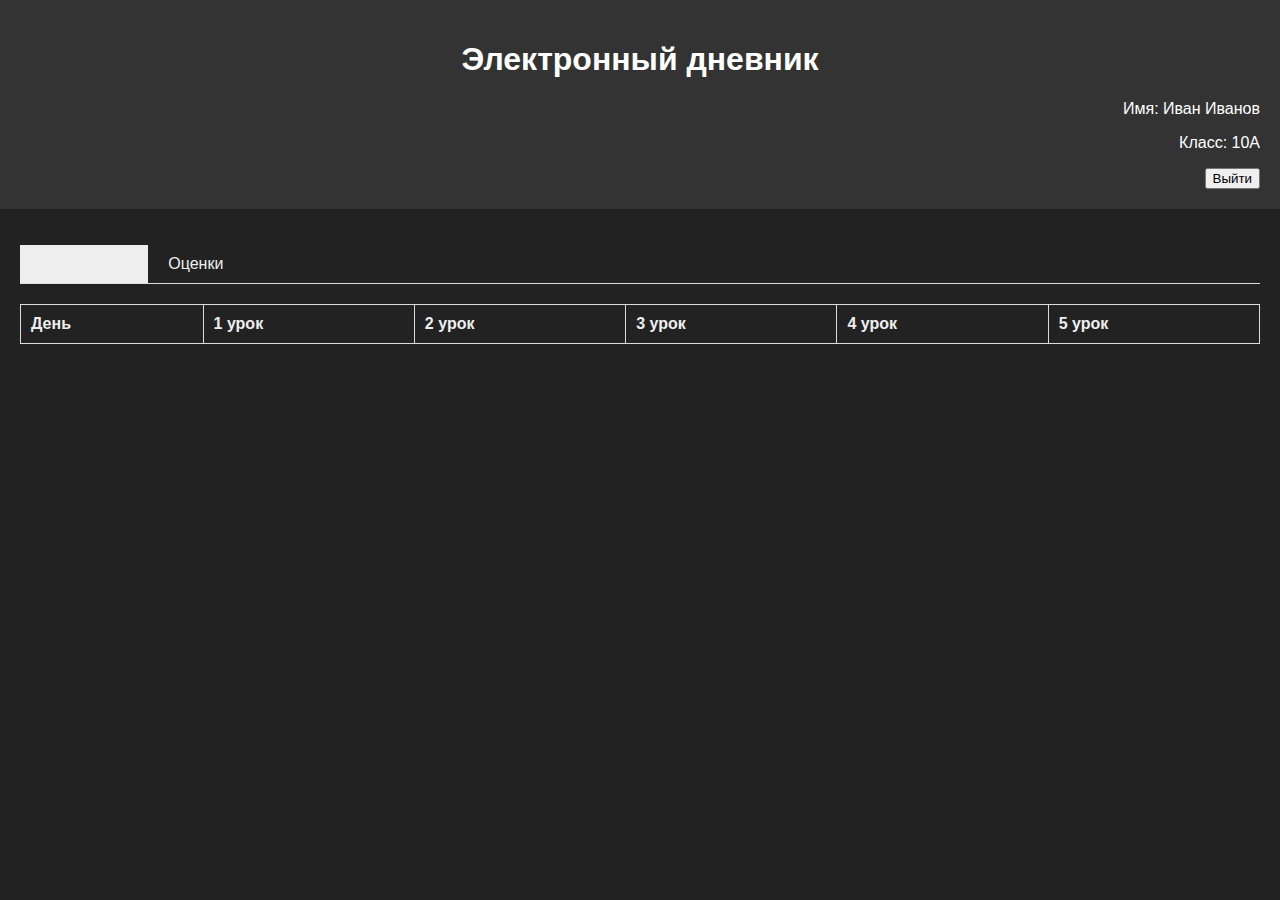
<file: Main/index.html>
<!DOCTYPE html>
<html lang="ru">
<head>
    <meta charset="UTF-8">
    <meta name="viewport" content="width=device-width, initial-scale=1.0">
    <title>Электронный дневник</title>
    <link rel="stylesheet" href="style.css">
</head>
<body>
    <header>
        <h1>Электронный дневник</h1>
        <div class="user-info">
            <p>Имя: <span id="user-name">Иван Иванов</span></p>
            <p>Класс: <span id="user-class">10А</span></p>
            <button id="logout-btn">Выйти</button>
        </div>
    </header>

    <main>
        <div class="tabs">
            <ul class="tab-list">
                <li class="tab active" id="schedule-tab">Расписание</li>
                <li class="tab" id="grades-tab">Оценки</li>
            </ul>
            <div class="tab-content">
                <div class="tab-pane active" id="schedule">
                    <!-- Контент для вкладки "Расписание" -->
                    <div class="schedule-table">
                        <table>
                            <thead>
                                <tr>
                                    <th>День</th>
                                    <th>1 урок</th>
                                    <th>2 урок</th>
                                    <th>3 урок</th>
                                    <th>4 урок</th>
                                    <th>5 урок</th>
                                </tr>
                            </thead>
                            <tbody>
                                <!-- Строки с уроками -->
                            </tbody>
                        </table>
                    </div>
                </div>
                <div class="tab-pane" id="grades">
                    <!-- Контент для вкладки "Оценки" -->
                    <div class="grades-list">
                        <!-- Список оценок -->
                    </div>
                </div>
            </div>
        </div>
    </main>

    

    <script src="script.js"></script>
</body>
</html>
</file>
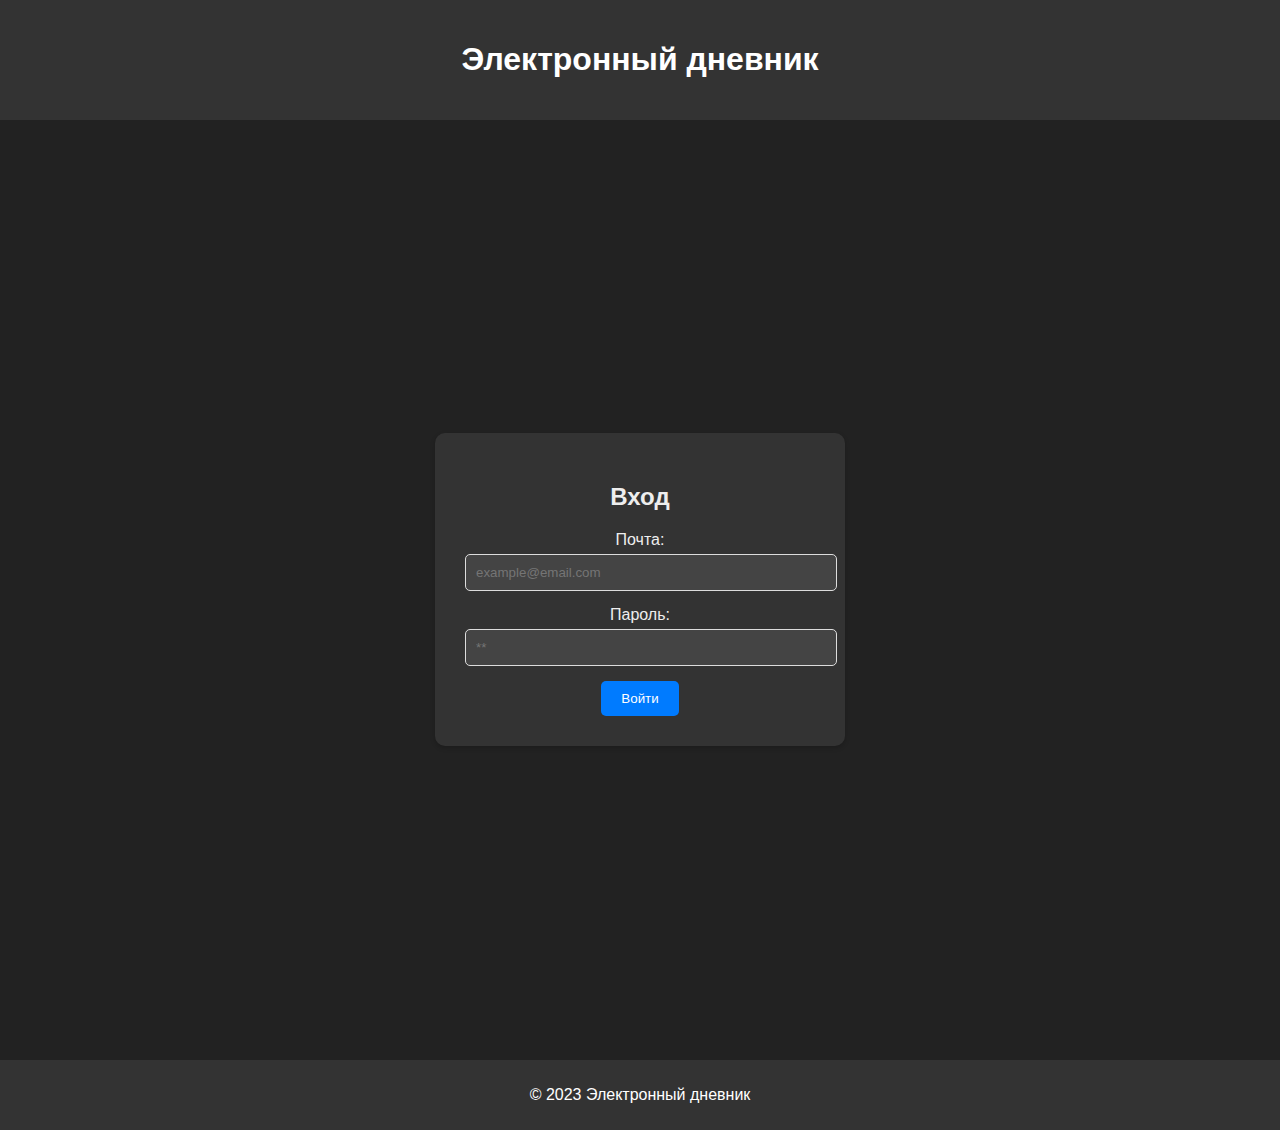
<file: ingex.html>
<!DOCTYPE html>
<html lang="ru">
<head>
    <meta charset="UTF-8">
    <meta name="viewport" content="width=device-width, initial-scale=1.0">
    <title>Вход в Электронный дневник</title>
    <link rel="stylesheet" href="style.css">
</head>
<body>
    <header>
        <h1>Электронный дневник</h1>
    </header>

    <main>
        <div class="login-form">
            <h2>Вход</h2>
            <form id="loginForm">
                <label for="email">Почта:</label>
                <input type="email" id="email" name="email" placeholder="example@email.com" required>

                <label for="password">Пароль:</label>
                <input type="password" id="password" name="password" placeholder="**" required>

                <button type="submit">Войти</button>
            </form>
        </div>
    </main>

    <footer>
        <p>&copy; 2023 Электронный дневник</p>
    </footer>

    <script src="script.js"></script>
</body>
</html>
</file>
<file: Main/style.css>
body {
    font-family: sans-serif;
    margin: 0;
    padding: 0;
    background-color: #222; /* Темный фон */
    color: #eee; /* Светлый текст */
}

header {
    background-color: #333; /* Темный фон шапки */
    color: #fff; /* Белый текст */
    padding: 20px;
    text-align: center;
}

.user-info {
    text-align: right;
}

main {
    padding: 20px;
}

.tabs {
    margin-bottom: 20px;
}

.tab-list {
    list-style: none;
    padding: 0;
    display: flex;
    border-bottom: 1px solid #ddd;
}

.tab {
    padding: 10px 20px;
    cursor: pointer;
    transition: background-color 0.3s ease;
}

.tab.active {
    background-color: #eee;
}

.tab-content {
    margin-top: 20px;
}

.tab-pane {
    display: none;
}

.tab-pane.active {
    display: block;
}

.schedule-table {
    overflow-x: auto; /* Горизонтальная прокрутка */
    margin-bottom: 20px;
}

.schedule-table table {
    width: 100%;
    border-collapse: collapse;
}

.schedule-table th, 
.schedule-table td {
    padding: 10px;
    text-align: left;
    border: 1px solid #ddd;
}

.grades-list {
    display: flex;
    flex-wrap: wrap;
    justify-content: center;
}

/* ... (стили для кнопок и других элементов) ... */
</file>
<file: style.css>
body {
    font-family: sans-serif;
    margin: 0;
    padding: 0;
    background-color: #222; /* Темный фон */
    color: #eee; /* Светлый текст */
}

header {
    background-color: #333; /* Темный фон шапки */
    color: #fff; /* Белый текст */
    padding: 20px;
    text-align: center;
}

main {
    display: flex;
    justify-content: center;
    align-items: center;
    min-height: 100vh; /* Занимает всю высоту экрана */
    padding: 20px;
}

.login-form {
    background-color: #333;
    padding: 30px;
    border-radius: 10px;
    box-shadow: 0 2px 5px rgba(0, 0, 0, 0.2);
    text-align: center;
    width: 350px;
}

.login-form h2 {
    margin-bottom: 20px;
    color: #eee;
}

.login-form label {
    display: block;
    margin-bottom: 5px;
    color: #eee;
}

.login-form input[type="email"], 
.login-form input[type="password"] {
    width: 100%;
    padding: 10px;
    margin-bottom: 15px;
    border: 1px solid #ddd;
    border-radius: 5px;
    background-color: #444;
    color: #eee;
}

.login-form button {
    background-color: #007bff; /* Синий цвет кнопки */
    color: #fff;
    border: none;
    padding: 10px 20px;
    border-radius: 5px;
    cursor: pointer;
    transition: background-color 0.3s ease;
}

.login-form button:hover {
    background-color: #0069d9; /* Более темный синий цвет при наведении */
}

footer {
    text-align: center;
    padding: 10px;
    background-color: #333;
    color: #fff;
}
</file>
